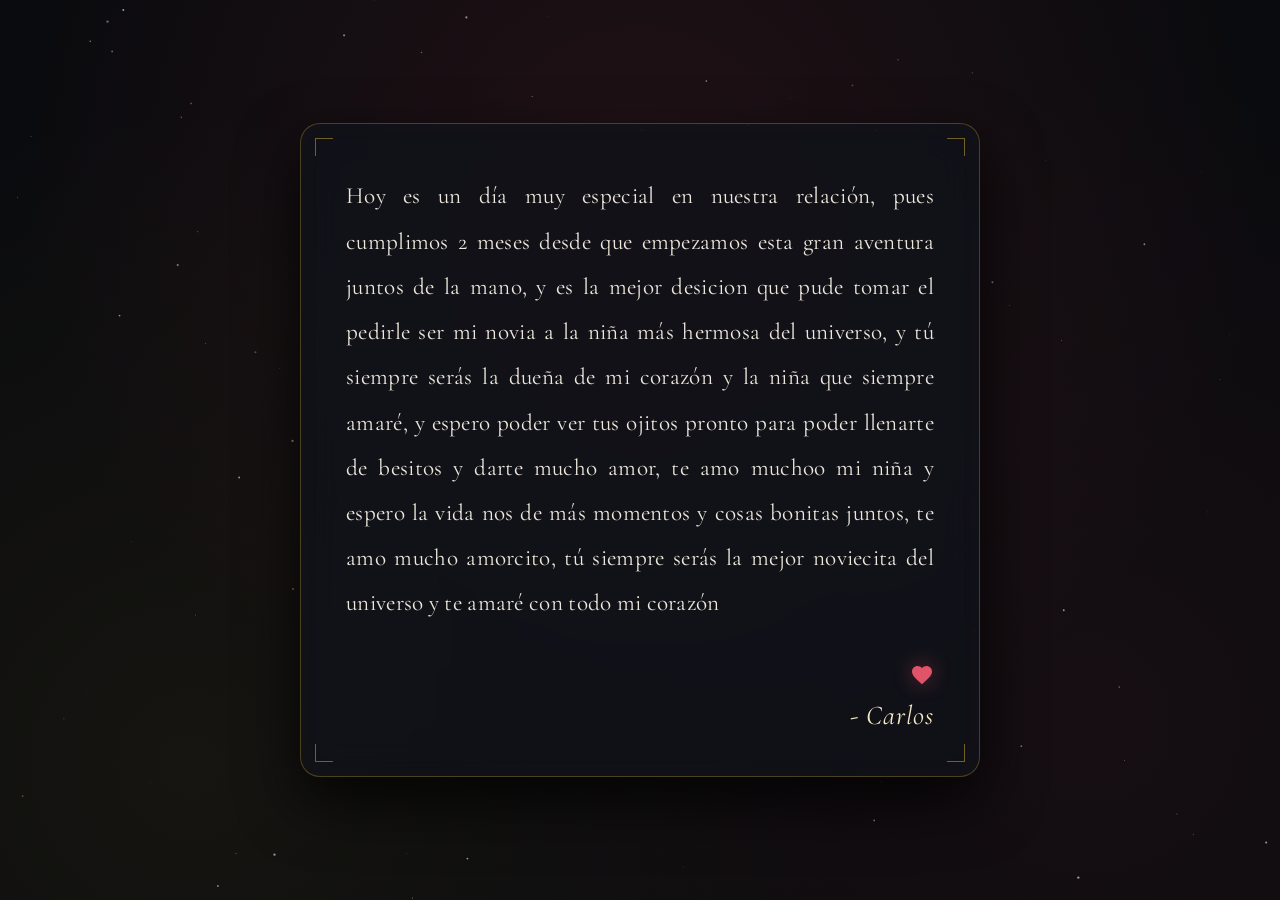
<file: 2meses.html>
<!DOCTYPE html>
<html lang="es">
<head>
  <meta charset="UTF-8">
  <meta name="viewport" content="width=device-width, initial-scale=1.0">
  <title>Para Ti ❤️</title>
  
  <!-- Tipografías elegantes y de alta gama -->
  <link rel="preconnect" href="https://fonts.googleapis.com">
  <link rel="preconnect" href="https://fonts.gstatic.com" crossorigin>
  <link href="https://fonts.googleapis.com/css2?family=Cormorant+Garamond:ital,wght@0,400;0,500;1,400;1,600&family=Montserrat:wght@300;400&display=swap" rel="stylesheet">

  <style>
    :root {
      --bg-dark: #0a0b0e;
      --bg-card: rgba(16, 18, 26, 0.78);
      --gold-primary: #d4af37;
      --gold-light: #f5e8c4;
      --text-main: #e8e2d8;
      --border-gold: rgba(212, 175, 55, 0.3);
    }

    * {
      margin: 0;
      padding: 0;
      box-sizing: border-box;
      -webkit-font-smoothing: antialiased;
    }

    body {
      min-height: 100vh;
      background-color: var(--bg-dark);
      background-image: 
        radial-gradient(circle at 50% 20%, rgba(100, 35, 45, 0.25) 0%, transparent 65%),
        radial-gradient(circle at 15% 85%, rgba(212, 175, 55, 0.06) 0%, transparent 50%),
        radial-gradient(circle at 85% 80%, rgba(70, 25, 35, 0.2) 0%, transparent 50%);
      color: var(--text-main);
      font-family: 'Montserrat', sans-serif;
      display: flex;
      justify-content: center;
      align-items: center;
      padding: 40px 20px;
      overflow-x: hidden;
      position: relative;
    }

    /* Fondo de estrellas tenues */
    #stars-canvas {
      position: fixed;
      top: 0;
      left: 0;
      width: 100%;
      height: 100%;
      pointer-events: none;
      z-index: 0;
    }

    /* Contenedor tipo carta limpia */
    .letter-container {
      position: relative;
      z-index: 2;
      max-width: 680px;
      width: 100%;
      background: var(--bg-card);
      backdrop-filter: blur(18px);
      -webkit-backdrop-filter: blur(18px);
      border: 1px solid var(--border-gold);
      border-radius: 20px;
      padding: 50px 45px 44px;
      box-shadow: 0 25px 60px rgba(0, 0, 0, 0.75), inset 0 0 35px rgba(212, 175, 55, 0.02);
      animation: fadeIn 1.2s ease-out;
    }

    /* Esquinas doradas sutiles */
    .corner {
      position: absolute;
      width: 18px;
      height: 18px;
      border: 1px solid var(--gold-primary);
      opacity: 0.5;
    }

    .top-left { top: 14px; left: 14px; border-right: none; border-bottom: none; }
    .top-right { top: 14px; right: 14px; border-left: none; border-bottom: none; }
    .bottom-left { bottom: 14px; left: 14px; border-right: none; border-top: none; }
    .bottom-right { bottom: 14px; right: 14px; border-left: none; border-top: none; }

    /* Texto plano, fluido y elegante */
    .letter-text {
      font-family: 'Cormorant Garamond', serif;
      font-size: 1.45rem;
      line-height: 1.95;
      color: #ede7dc;
      text-align: justify;
      hyphens: auto;
      font-weight: 400;
      letter-spacing: 0.3px;
    }

    /* Pie de carta: corazón y firma */
    .signature-area {
      margin-top: 36px;
      display: flex;
      flex-direction: column;
      align-items: flex-end;
      gap: 10px;
    }

    .heart-icon {
      display: inline-flex;
      align-items: center;
      justify-content: center;
      color: #e05368;
      font-size: 1.35rem;
      animation: heartbeat 2.2s infinite ease-in-out;
      filter: drop-shadow(0 0 10px rgba(224, 83, 104, 0.45));
      margin-bottom: 2px;
    }

    @keyframes heartbeat {
      0%, 100% {
        transform: scale(1);
      }
      14% {
        transform: scale(1.18);
      }
      28% {
        transform: scale(1);
      }
      42% {
        transform: scale(1.14);
      }
      70% {
        transform: scale(1);
      }
    }

    .signature-name {
      font-family: 'Cormorant Garamond', serif;
      font-size: 1.7rem;
      font-style: italic;
      color: var(--gold-light);
      letter-spacing: 1px;
    }

    @keyframes fadeIn {
      from {
        opacity: 0;
        transform: translateY(20px);
      }
      to {
        opacity: 1;
        transform: translateY(0);
      }
    }

    @media (max-width: 640px) {
      .letter-container {
        padding: 36px 24px 30px;
      }
      .letter-text {
        font-size: 1.22rem;
        line-height: 1.85;
        text-align: left;
      }
      .signature-name {
        font-size: 1.5rem;
      }
    }
  </style>
</head>
<body>

  <!-- Fondo sutil de estrellas titilantes -->
  <canvas id="stars-canvas"></canvas>

  <main class="letter-container">
    <div class="corner top-left"></div>
    <div class="corner top-right"></div>
    <div class="corner bottom-left"></div>
    <div class="corner bottom-right"></div>

    <p class="letter-text">
      Hoy es un día muy especial en nuestra relación, pues cumplimos 2 meses desde que empezamos esta gran aventura juntos de la mano, y es la mejor desicion que pude tomar el pedirle ser mi novia a la niña más hermosa del universo, y tú siempre serás la dueña de mi corazón y la niña que siempre amaré, y espero poder ver tus ojitos pronto para poder llenarte de besitos y darte mucho amor, te amo muchoo mi niña y espero la vida nos de más momentos y cosas bonitas juntos, te amo mucho amorcito, tú siempre serás la mejor noviecita del universo y te amaré con todo mi corazón
    </p>

    <!-- Corazón con latido sutil y firma -->
    <div class="signature-area">
      <div class="heart-icon">
        <svg width="24" height="24" viewBox="0 0 24 24" fill="currentColor">
          <path d="M12 21.35l-1.45-1.32C5.4 15.36 2 12.28 2 8.5 2 5.42 4.42 3 7.5 3c1.74 0 3.41.81 4.5 2.09C13.09 3.81 14.76 3 16.5 3 19.58 3 22 5.42 22 8.5c0 3.78-3.4 6.86-8.55 11.54L12 21.35z"/>
        </svg>
      </div>
      <div class="signature-name">- Carlos</div>
    </div>
  </main>

  <script>
    // Fondo de cielo estrellado suave
    const canvas = document.getElementById('stars-canvas');
    const ctx = canvas.getContext('2d');
    let stars = [];

    function resizeCanvas() {
      canvas.width = window.innerWidth;
      canvas.height = window.innerHeight;
      initStars();
    }

    function initStars() {
      stars = [];
      const count = Math.floor((canvas.width * canvas.height) / 9000);
      for (let i = 0; i < count; i++) {
        stars.push({
          x: Math.random() * canvas.width,
          y: Math.random() * canvas.height,
          radius: Math.random() * 1.2,
          alpha: Math.random(),
          speed: Math.random() * 0.012 + 0.004
        });
      }
    }

    function drawStars() {
      ctx.clearRect(0, 0, canvas.width, canvas.height);
      stars.forEach(star => {
        star.alpha += star.speed;
        if (star.alpha > 1 || star.alpha < 0) {
          star.speed = -star.speed;
        }
        ctx.beginPath();
        ctx.arc(star.x, star.y, star.radius, 0, Math.PI * 2);
        ctx.fillStyle = `rgba(245, 232, 196, ${Math.abs(star.alpha) * 0.65})`;
        ctx.fill();
      });
      requestAnimationFrame(drawStars);
    }

    window.addEventListener('resize', resizeCanvas);
    resizeCanvas();
    drawStars();
  </script>
</body>
</html>
</file>
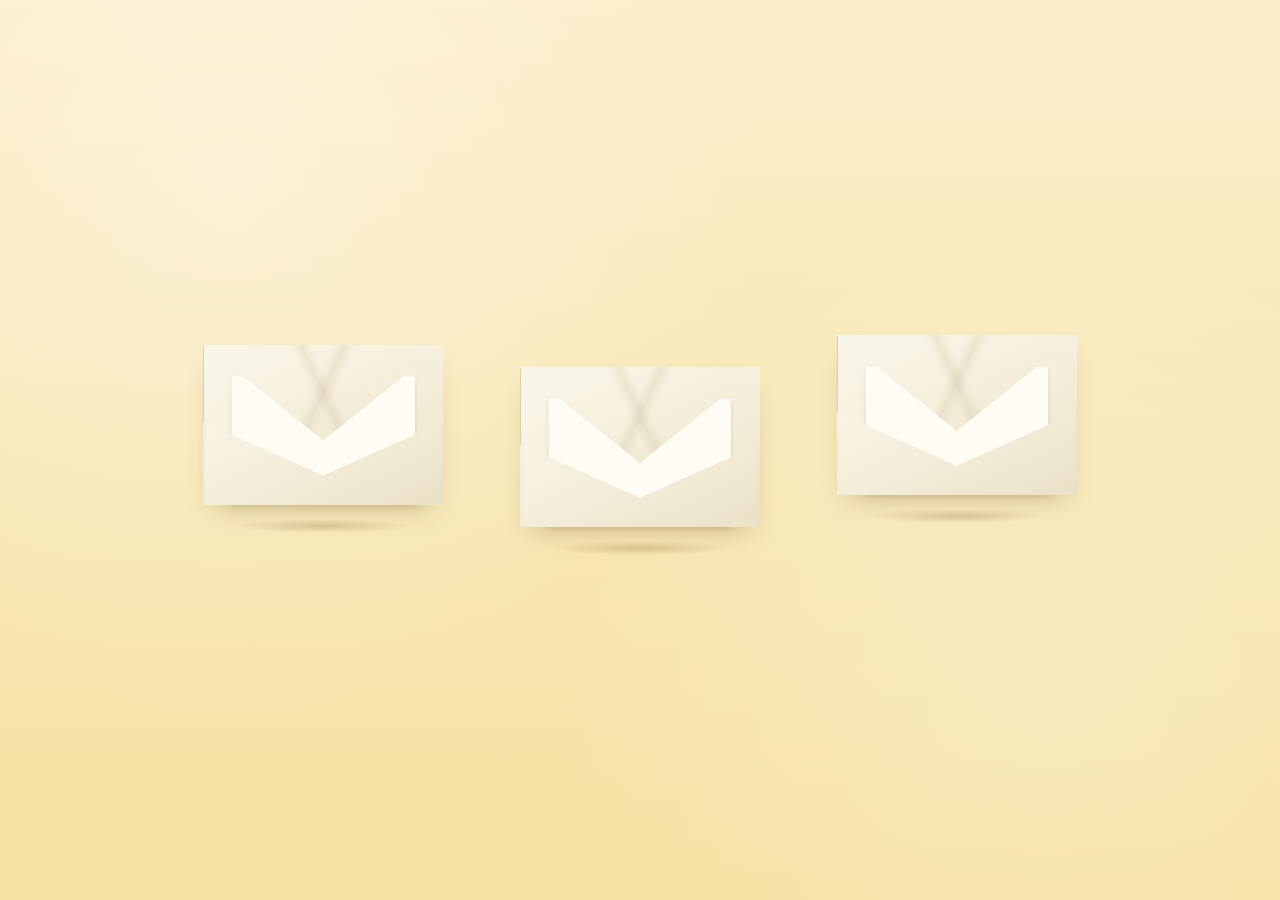
<file: cartas.html>
<!DOCTYPE html>
<html lang="es">
<head>
<meta charset="UTF-8">
<meta name="viewport" content="width=device-width, initial-scale=1.0">
<title>Cartas</title>
<link rel="preconnect" href="https://fonts.googleapis.com">
<link href="https://fonts.googleapis.com/css2?family=Cormorant+Garamond:ital,wght@0,400;0,500;0,600;1,500&family=Caveat:wght@500;700&display=swap" rel="stylesheet">
<style>
  :root{
    --bg: #FBEECB;
    --bg-deep: #F5E1A0;
    --paper: #FFFCF5;
    --envelope: #F5EFDD;
    --envelope-shade: #EAE1C6;
    --envelope-line: #D9CEA9;
    --envelope-shadow: #C9BB8E;
    --ink: #5A4230;
    --ink-soft: #8A6F52;
    --rose: #C97B84;
    --rose-dark: #A2545F;
  }

  *{ box-sizing: border-box; }

  html, body{ margin:0; height:100%; }

  body{
    font-family: 'Cormorant Garamond', serif;
    color: var(--ink);
    min-height:100vh;
    display:flex;
    align-items:center;
    justify-content:center;
    overflow-x:hidden;
    position:relative;
    background:
      radial-gradient(circle at 18% 22%, rgba(255,255,255,0.3), transparent 42%),
      radial-gradient(circle at 82% 78%, rgba(255,255,255,0.22), transparent 40%),
      linear-gradient(180deg, var(--bg) 0%, var(--bg-deep) 100%);
  }

  /* ---------- ambient floating hearts ---------- */
  .ambient{ position: fixed; inset: 0; pointer-events: none; z-index: 0; overflow: hidden; }
  .ambient span{
    position: absolute; bottom: -8%;
    color: var(--rose); opacity: 0.28;
    animation: floatUp linear infinite;
  }
  .ambient span:nth-child(1){ left: 6%;  font-size: 16px; animation-duration: 19s; animation-delay: 0s; }
  .ambient span:nth-child(2){ left: 24%; font-size: 12px; animation-duration: 23s; animation-delay: 3s; }
  .ambient span:nth-child(3){ left: 50%; font-size: 18px; animation-duration: 21s; animation-delay: 6s; }
  .ambient span:nth-child(4){ left: 70%; font-size: 13px; animation-duration: 26s; animation-delay: 1s; }
  .ambient span:nth-child(5){ left: 86%; font-size: 17px; animation-duration: 20s; animation-delay: 8s; }
  .ambient span:nth-child(6){ left: 93%; font-size: 11px; animation-duration: 24s; animation-delay: 4s; }

  @keyframes floatUp{
    0%   { transform: translateY(0) rotate(-6deg); opacity: 0; }
    12%  { opacity: 0.28; }
    88%  { opacity: 0.2; }
    100% { transform: translateY(-112vh) rotate(8deg); opacity: 0; }
  }

  /* ---------- envelopes row ---------- */
  .desk{
    position: relative;
    z-index: 1;
    display:flex;
    flex-wrap: wrap;
    justify-content: center;
    align-items: flex-start;
    gap: clamp(2.5rem, 6vw, 5.5rem);
    padding: 4vh 6vw;
  }

  .envelope-wrap{
    display:flex;
    flex-direction: column;
    align-items:center;
    perspective: 1600px;
  }
  .envelope-wrap:nth-child(2){ margin-top: 1.4rem; }
  .envelope-wrap:nth-child(3){ margin-top: -0.6rem; }

  .envelope-btn{
    all: unset;
    cursor: pointer;
    position: relative;
    width: clamp(190px, 22vw, 240px);
    height: clamp(128px, 15vw, 160px);
  }
  .envelope-btn:focus-visible .envelope{
    outline: 3px solid var(--rose-dark);
    outline-offset: 4px;
    border-radius: 6px;
  }

  .ground-shadow{
    width: 74%;
    height: 14px;
    margin-top: 0.9rem;
    border-radius: 50%;
    background: radial-gradient(ellipse at center, rgba(120,90,40,0.24), transparent 70%);
    transition: transform 0.4s ease, opacity 0.4s ease;
  }
  .envelope-wrap.open .ground-shadow{ transform: scaleX(1.12); opacity: 0.55; }

  .envelope{
    position: absolute;
    inset: 0;
    transform-style: preserve-3d;
    transition: transform 0.4s ease;
  }
  .envelope-btn:hover .envelope{ transform: translateY(-3px); }

  .env-body{
    position: absolute;
    inset: 0;
    background: linear-gradient(155deg, #FAF6E9 0%, var(--envelope) 45%, var(--envelope-shade) 100%);
    border-radius: 3px;
    box-shadow: 0 14px 24px -12px rgba(120, 94, 50, 0.38);
    overflow: hidden;
  }
  .env-body::before,
  .env-body::after{
    content:"";
    position:absolute;
    top:0; bottom:0; width:1px;
    background: var(--envelope-line);
    opacity: 0.8;
  }

  .paper{
    position: absolute;
    left: 50%;
    top: 10%;
    width: 76%;
    height: 80%;
    transform: translate(-50%, 12%);
    background: var(--paper);
    border-radius: 2px;
    box-shadow: 0 2px 5px rgba(120,84,30,0.14);
    z-index: 2;
    transition: transform 0.85s cubic-bezier(.22,1.1,.4,1) 0.3s, opacity 0.3s ease;
  }

  .pocket{
    position: absolute;
    left: 0; right: 0; bottom: 0;
    height: 76%;
    background: linear-gradient(155deg, #FAF6E9 0%, var(--envelope) 45%, var(--envelope-shade) 100%);
    clip-path: polygon(0 100%, 0 32%, 50% 76%, 100% 32%, 100% 100%);
    z-index: 3;
    box-shadow: inset 0 5px 8px -6px rgba(120,94,50,0.22);
  }
  .pocket::before{
    content:"";
    position:absolute;
    left:0; right:0; top:32%;
    height:1px;
    background: transparent;
  }

  .flap{
    position: absolute;
    top: 0; left: 0; right: 0;
    height: 60%;
    background: linear-gradient(155deg, #FAF6E9 0%, var(--envelope) 55%, var(--envelope-shade) 100%);
    border-bottom: 1px solid var(--envelope-line);
    clip-path: polygon(0 0, 100% 0, 50% 100%);
    transform-origin: top center;
    transform: rotateX(0deg);
    transition: transform 0.55s cubic-bezier(.6,.05,.4,1);
    z-index: 4;
  }
  .flap::after{
    content:"";
    position:absolute;
    left:0; top:0;
    width:100%; height:100%;
    background: linear-gradient(115deg, transparent 46%, rgba(160,130,70,0.12) 50%, transparent 54%),
                linear-gradient(245deg, transparent 46%, rgba(160,130,70,0.12) 50%, transparent 54%);
  }

  /* ---- OPEN STATE (peek) ---- */
  .envelope-wrap.open .flap{ transform: rotateX(-165deg); }
  .envelope-wrap.open .paper{ transform: translate(-50%, -74%); }
  .envelope-wrap.hidden-paper .paper{ opacity: 0; }

  /* ---------- reader (hoja centrada) ---------- */
  .scrim{
    position: fixed;
    inset: 0;
    background: rgba(90, 66, 40, 0.32);
    backdrop-filter: blur(2px);
    opacity: 0;
    pointer-events: none;
    transition: opacity 0.5s ease;
    z-index: 55;
  }
  .scrim.show{ opacity: 1; pointer-events: auto; }

  .reader-paper{
    position: fixed;
    background: var(--paper);
    overflow: hidden;
    z-index: 60;
    transition:
      top 0.65s cubic-bezier(.2,1.1,.4,1),
      left 0.65s cubic-bezier(.2,1.1,.4,1),
      width 0.65s cubic-bezier(.2,1.1,.4,1),
      height 0.65s cubic-bezier(.2,1.1,.4,1),
      border-radius 0.5s ease,
      box-shadow 0.65s ease;
  }
  .reader-paper.expanded{
    border-radius: 0;
    box-shadow: none;
  }

  .reader-inner{
    height: 100%;
    overflow-y: auto;
    -webkit-overflow-scrolling: touch;
    display: flex;
    justify-content: center;
    padding:
      max(2.4rem, env(safe-area-inset-top))
      max(1.6rem, env(safe-area-inset-right))
      max(2.6rem, env(safe-area-inset-bottom))
      max(1.6rem, env(safe-area-inset-left));
    opacity: 0;
    transition: opacity 0.5s ease 0.3s;
  }
  .reader-paper.expanded .reader-inner{ opacity: 1; }

  .reader-content{
    width: 100%;
    max-width: 620px;
    margin: auto 0;
  }

  .mini-seal{
    width: 20px; height: 20px;
    border-radius: 50%;
    margin: 0 auto 1.2rem;
    background: var(--rose);
  }

  .letter-title{
    font-family: 'Cormorant Garamond', serif;
    font-style: italic;
    font-weight: 600;
    text-align: center;
    font-size: clamp(1.5rem, 4vw, 2rem);
    margin: 0 0 1.5rem;
    color: var(--ink);
  }

  .letter-body{
    font-size: clamp(1.08rem, 2.2vw, 1.3rem);
    line-height: 1.8;
    color: var(--ink);
    white-space: pre-line;
  }

  .letter-sign{
    margin-top: 1.8rem;
    text-align: right;
    font-family: 'Caveat', cursive;
    font-size: 1.7rem;
    color: var(--rose-dark);
  }

  .close-btn{
    all: unset;
    cursor: pointer;
    position: fixed;
    top: max(16px, env(safe-area-inset-top));
    right: max(16px, env(safe-area-inset-right));
    width: 38px;
    height: 38px;
    border-radius: 50%;
    display:flex;
    align-items:center;
    justify-content:center;
    color: var(--ink-soft);
    background: rgba(255,255,255,0.6);
    font-size: 1.15rem;
    opacity: 0;
    z-index: 61;
    transition: background 0.25s ease, color 0.25s ease, opacity 0.4s ease 0.3s;
  }
  .reader-paper.expanded .close-btn{ opacity: 1; }
  .close-btn:hover{ background: rgba(169,84,90,0.15); color: var(--rose-dark); }
  .close-btn:focus-visible{ outline: 2px solid var(--rose-dark); }

  @media (prefers-reduced-motion: reduce){
    *{ animation: none !important; transition: none !important; }
  }

  @media (max-width: 620px){
    .desk{ gap: 2.2rem; }
    .envelope-wrap:nth-child(2), .envelope-wrap:nth-child(3){ margin-top: 0; }
  }
</style>
</head>
<body>

  <div class="ambient" aria-hidden="true">
    <span>♥</span><span>♥</span><span>♥</span><span>♥</span><span>♥</span><span>♥</span>
  </div>

  <main class="desk">

    <div class="envelope-wrap" data-letter="1">
      <button class="envelope-btn" aria-label="Abrir la primera carta">
        <div class="envelope">
          <div class="env-body"></div>
          <div class="paper"></div>
          <div class="pocket"></div>
          <div class="flap"></div>
          
        </div>
      </button>
      <div class="ground-shadow"></div>
    </div>

    <div class="envelope-wrap" data-letter="2">
      <button class="envelope-btn" aria-label="Abrir la segunda carta">
        <div class="envelope">
          <div class="env-body"></div>
          <div class="paper"></div>
          <div class="pocket"></div>
          <div class="flap"></div>
          
        </div>
      </button>
      <div class="ground-shadow"></div>
    </div>

    <div class="envelope-wrap" data-letter="3">
      <button class="envelope-btn" aria-label="Abrir la tercera carta">
        <div class="envelope">
          <div class="env-body"></div>
          <div class="paper"></div>
          <div class="pocket"></div>
          <div class="flap"></div>
          
        </div>
      </button>
      <div class="ground-shadow"></div>
    </div>

  </main>

  <div class="scrim" id="scrim"></div>

<script>
  // ------- Contenido de cada carta -------
  // Reemplaza estos textos por los tuyos cuando me los pases.
  const letters = {
    "1": {
      title: "Mi amor hacia ti",
      body: `Si algún día pudieras entrar a mi corazón y ver lo mucho que te amo créeme que entenderías el porqué estoy tan enamorado de ti, desde que estamos juntos cada día me empresionas más, como puedes ser una niña tan linda e increíble mi amor.

Amo mucho tu manera de ser, como me tratas tan bonito, en especial cuando me dices “mi niño” mi corazón explotaaa, al escucharte hablar como bebé se me derrite el corazón al escuchar lo tierna que eres, con tus fotos me pierdo en esa carita y mirada tan bella que tienes mi niña, y desde que vi tus fotos me enamoré de tu belleza, y al ver que lo nuestro era mutuo no sabes lo bonito que sintió mi corazón, más cuando me decías “guapo” y como me tratas tan lindo siempre, yo nunca me arrepentiré de aver conocido una niña tan increíble como lo eres tú mi niña, y espero tener la oportunidad de estar contigo siempre, te amo mucho mi niña`,
    },
    "2": {
      title: "Lo mucho que te extraño",
      body: `Esto viene pegado junto con el amor que te tengo, pues realmente te extraño mucho cuando no hablamos, te ocupas o no estando juntos, a todos lados que voy siempre pienso “cómo sería si mi niña estuviera acá?” Y tengo muchísimas ganas de ver esos ojitos en persona, poder abrazarte y darte mucho cariño.

Desde que me contaste que soñaste sobre tú y yo en esa cafetería siempre pienso en eso, y lo lindo que sería pasar una tarde contigo mi amor, tú y yo, tomando algo, agarraos de la mano o sentada arriba mío, mientras te lleno de besitos y me pierdo en tu mirada mientras te agarro de la cintura, y porfin demostrar todo el amor y cariño que le tengo a mi bebé, no solo con palabras, si no con todos los planes que tengo contigo mi amor, y tengo muchas sorpresas y planes contigo mi niña, pronto vas a tener unoo muy especial el cual llevo planeando semanas 👀`,
    },
    "3": {
      title: "Todo lo que quiero vivir contigo",
      body: `Tengo muchas ideas de citas pero en especial me interesa mucho:

• Nuestro primer beso
• Verte a los ojos por primera vez
• Ver tu sonrisita
• Tener nuestra primera cita
• Conocer a tu mamá
• Ir al cine juntos
• Tener un picnic
• Tenerte en mis brazos por primera vez
• Dormir juntitos
• Que te quedes dormida en mis brazos
• Una cena romántica
• Cocinar juntos
• Que conozcas a mis papás
• Lograr nuestras metas juntos
• Declararme hacia ti 👀
• Estar jugando juntos (tú en mis piernas)
• Combinar outfits
• Estar juntos toda la vida 💗`,
    }
  };

  const scrim = document.getElementById('scrim');
  let activeReader = null;
  let activeWrap = null;
  let animating = false;

  function openEnvelope(wrap, id){
    if(animating) return;
    animating = true;
    wrap.classList.add('open');

    // Tras el peek, la hoja "sale" y vuela al centro
    setTimeout(() => flyToCenter(wrap, id), 650);
  }

  function flyToCenter(wrap, id){
    const paperSource = wrap.querySelector('.paper');
    const rect = paperSource.getBoundingClientRect();

    const clone = document.createElement('div');
    clone.className = 'reader-paper';
    clone.innerHTML = `
      <button class="close-btn" aria-label="Cerrar carta">✕</button>
      <div class="reader-inner">
        <div class="reader-content">
          <div class="mini-seal"></div>
          <div class="letter-title">${letters[id].title}</div>
          <div class="letter-body">${letters[id].body}</div>
        </div>
      </div>
    `;
    document.body.appendChild(clone);

    // estado inicial: exactamente donde está la hoja asomando del sobre
    Object.assign(clone.style, {
      top: rect.top + 'px',
      left: rect.left + 'px',
      width: rect.width + 'px',
      height: rect.height + 'px',
      borderRadius: '3px',
      boxShadow: '0 2px 5px rgba(120,84,30,0.14)'
    });

    paperSource.style.opacity = '0';
    scrim.classList.add('show');

    requestAnimationFrame(() => {
      requestAnimationFrame(() => {
        // estado final: pantalla completa real, medida en px (fiable en móvil)
        Object.assign(clone.style, {
          top: '0px',
          left: '0px',
          width: window.innerWidth + 'px',
          height: window.innerHeight + 'px',
          borderRadius: '0px',
          boxShadow: '0 0 0 rgba(0,0,0,0)'
        });
        clone.classList.add('expanded');
      });
    });

    clone.querySelector('.close-btn').addEventListener('click', () => closeReader(clone, wrap));
    scrim.addEventListener('click', () => closeReader(clone, wrap), { once: true });

    activeReader = clone;
    activeWrap = wrap;
    animating = false;
  }

  function closeReader(clone, wrap){
    if(animating) return;
    animating = true;
    const paperSource = wrap.querySelector('.paper');
    const rect = paperSource.getBoundingClientRect();

    clone.classList.remove('expanded');
    Object.assign(clone.style, {
      top: rect.top + 'px',
      left: rect.left + 'px',
      width: rect.width + 'px',
      height: rect.height + 'px',
      borderRadius: '3px',
      boxShadow: '0 2px 5px rgba(120,84,30,0.14)'
    });
    scrim.classList.remove('show');

    setTimeout(() => {
      clone.remove();
      paperSource.style.opacity = '1';
      wrap.classList.remove('open');
      animating = false;
      activeReader = null;
      activeWrap = null;
    }, 650);
  }

  document.querySelectorAll('.envelope-wrap').forEach(wrap => {
    const btn = wrap.querySelector('.envelope-btn');
    const id = wrap.dataset.letter;
    btn.addEventListener('click', () => {
      if(!wrap.classList.contains('open')) openEnvelope(wrap, id);
    });
  });

  document.addEventListener('keydown', (e) => {
    if(e.key === 'Escape' && activeReader) closeReader(activeReader, activeWrap);
  });

  window.addEventListener('resize', () => {
    if(activeReader && activeReader.classList.contains('expanded')){
      activeReader.style.width = window.innerWidth + 'px';
      activeReader.style.height = window.innerHeight + 'px';
    }
  });
</script>

</body>
</html>
</file>
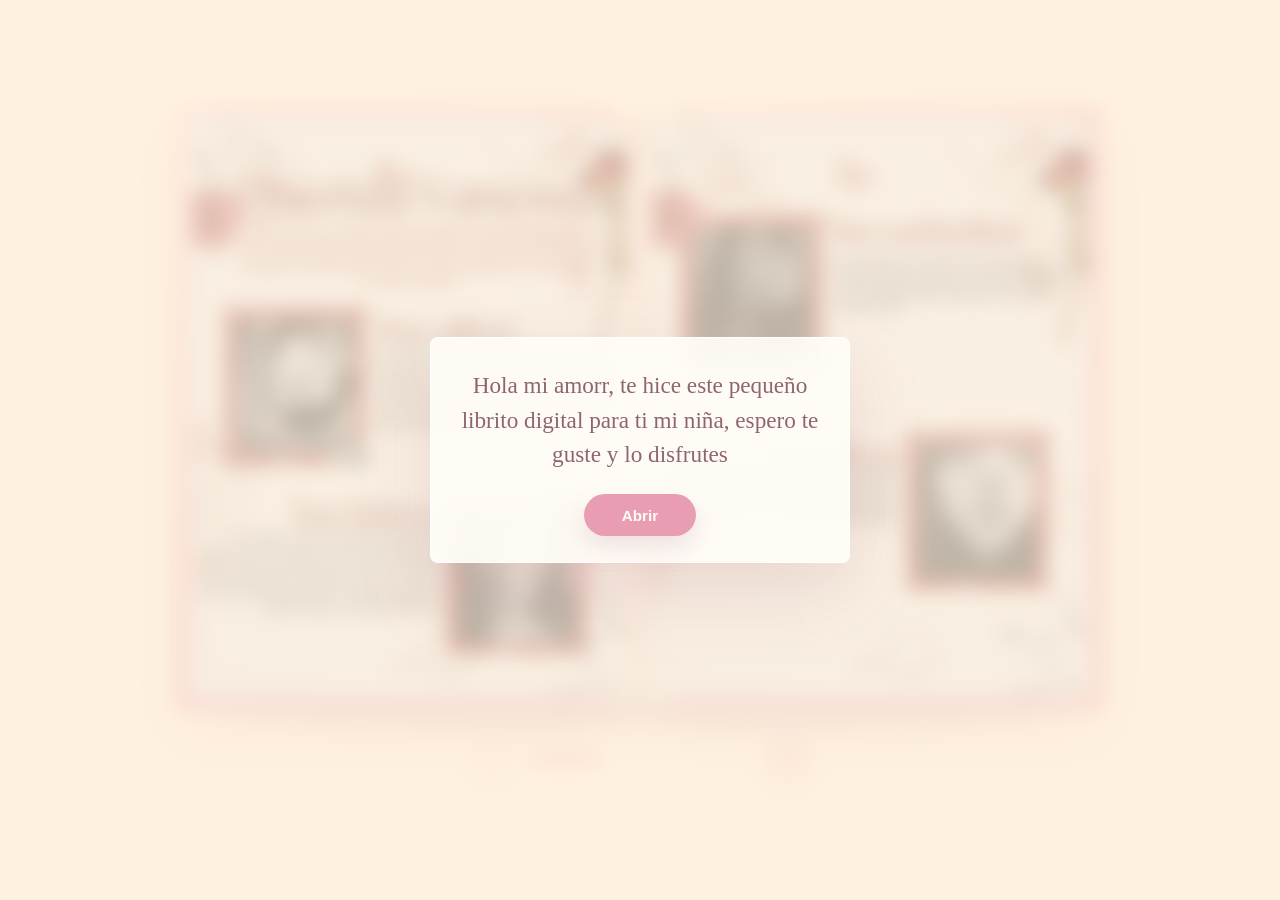
<file: libro.html>
<!doctype html>
<html lang="es">
  <head>
    <meta charset="UTF-8" />
    <meta name="viewport" content="width=device-width, initial-scale=1.0" />
    <title>Libro</title>
    <link rel="stylesheet" href="styles.css" />
  </head>
  <body>
    <div class="welcome-modal" id="welcomeModal" role="dialog" aria-modal="true" aria-labelledby="welcomeMessage">
      <div class="welcome-card">
        <p id="welcomeMessage">
          Hola mi amorr, te hice este pequeño librito digital para ti mi niña,
          espero te guste y lo disfrutes
        </p>
        <button class="welcome-button" id="closeWelcome" type="button">Abrir</button>
      </div>
    </div>

    <main class="love-scene">
      <section class="book-stage" aria-label="Libro interactivo">
        <div class="book-wrap">
          <div class="book-shadow"></div>
          <article class="book" id="book" aria-live="polite">

            <!-- Left hardcover -->
            <div class="book-cover left-cover">
              <div class="cover-frame">
                <span class="cover-mark" aria-hidden="true"></span>
              </div>
            </div>

            <!-- Spine -->
            <div class="book-spine" aria-hidden="true"></div>

            <!-- Left page -->
            <div class="page left-page">
              <div class="page-media" id="leftMedia" aria-hidden="true"></div>
            </div>

            <!-- Right page (visible) -->
            <div class="page right-page" id="turningPage">
              <div class="page-media" id="rightMedia" aria-hidden="true"></div>
            </div>

            <!--
              Turn sheet: two-face 3D card
              .turn-front  = the page leaving (flips away)
              .turn-back   = the underside / back face (seen mid-flip)
            -->
            <div class="turn-sheet" aria-hidden="true">
              <!-- Front face: image of the page being turned -->
              <div class="turn-front">
                <div class="turn-front-media"></div>
              </div>
              <!-- Back face: blank back of the page -->
              <div class="turn-back"></div>
            </div>

            <!-- Right hardcover -->
            <div class="book-cover right-cover" aria-hidden="true"></div>
          </article>
        </div>

        <div class="controls" aria-label="Controles del libro">
          <button class="icon-button" id="prevPage" type="button" aria-label="Pagina anterior">
            <span class="chevron chevron-left"></span>
          </button>
          <div class="progress" aria-hidden="true">
            <span id="progressBar"></span>
          </div>
          <button class="icon-button" id="nextPage" type="button" aria-label="Pagina siguiente">
            <span class="chevron chevron-right"></span>
          </button>
        </div>
      </section>
    </main>

    <script src="script.js"></script>
  </body>
</html>
</file>
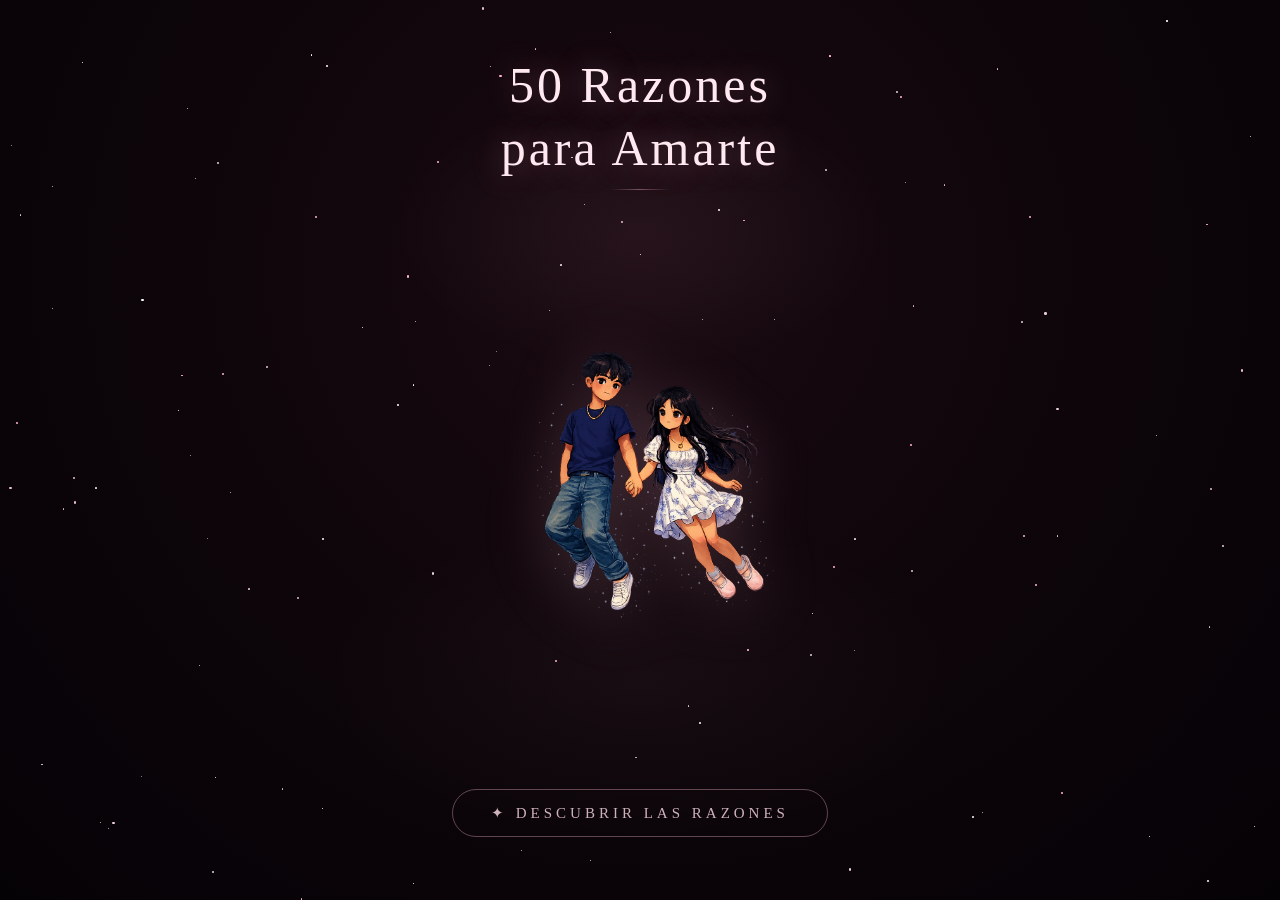
<file: razones.html>
<!DOCTYPE html>
<html lang="es">
<head>
<meta charset="UTF-8">
<meta name="viewport" content="width=device-width, initial-scale=1.0, maximum-scale=1.0, user-scalable=no">
<title>50 Razones para Amarte</title>
<style>
  * { margin: 0; padding: 0; box-sizing: border-box; -webkit-tap-highlight-color: transparent; }
  html, body { height: 100%; overflow: hidden; }

  #wrap { width: 100%; height: 100vh; height: 100dvh; overflow: hidden; position: relative; }

  #slider {
    width: 100%;
    height: 200vh;
    height: 200dvh;
    transition: transform 0.9s cubic-bezier(0.77, 0, 0.18, 1);
    will-change: transform;
  }
  #slider.down { transform: translateY(-50%); }

  /* ── PÁGINA 1 ── */
  #page-title {
    width: 100%; height: 100vh; height: 100dvh;
    background: radial-gradient(ellipse at 50% 30%, #1a0a12 0%, #0d050a 50%, #050206 100%);
    display: flex;
    flex-direction: column;
    align-items: center;
    justify-content: space-between;
    padding: 6vh 1.2rem 7vh;
    position: relative;
    overflow: hidden;
  }
  #page-title::before {
    content: '';
    position: absolute;
    width: 500px; height: 280px;
    background: radial-gradient(ellipse, rgba(255,182,193,0.06) 0%, transparent 70%);
    top: 10%; left: 50%; transform: translateX(-50%);
    pointer-events: none;
  }
  #page-title::after {
    content: '';
    position: absolute;
    width: 700px; height: 350px;
    background: radial-gradient(ellipse, rgba(255,192,203,0.04) 0%, transparent 65%);
    bottom: 5%; left: 50%; transform: translateX(-50%);
    pointer-events: none;
  }

  .bwrap { position: absolute; inset: 0; pointer-events: none; overflow: hidden; }
  .bst { position: absolute; border-radius: 50%; }
  @keyframes tw {
    0%,100% { opacity: var(--op); }
    50% { opacity: 0.03; }
  }

  /* Título */
  .hero-title { position: relative; z-index: 2; text-align: center; }
  .hero-title h1 {
    font-family: 'Palatino Linotype', Palatino, Georgia, serif;
    font-size: clamp(28px, 8vw, 50px);
    font-weight: 300;
    color: #ffe8f0;
    letter-spacing: 3px;
    line-height: 1.25;
    text-shadow: 0 0 30px rgba(255,192,203,0.35), 0 0 70px rgba(255,150,180,0.15);
  }
  .hero-sub {
    font-family: 'Palatino Linotype', Palatino, Georgia, serif;
    font-size: clamp(11px, 3vw, 14px);
    color: rgba(255,192,203,0.55);
    letter-spacing: 2px;
    margin-top: 0.5rem;
    font-style: italic;
  }
  .hero-divider {
    width: 60px; height: 1px;
    background: linear-gradient(to right, transparent, rgba(255,182,193,0.4), transparent);
    margin: 0.6rem auto 0;
  }

  /* Ilustración: ocupa todo el espacio central */
  .illustration {
    position: relative; z-index: 2;
    width: clamp(200px, 72vw, 400px);
    max-height: 54vh;
    object-fit: contain;
    flex: 1;
    min-height: 0;
    animation: float 4.5s ease-in-out infinite;
    filter: drop-shadow(0 10px 32px rgba(255,192,203,0.2));
  }
  @keyframes float {
    0%,100% { transform: translateY(0); }
    50%      { transform: translateY(-14px); }
  }

  /* Botón */
  .btn-go {
    position: relative; z-index: 2;
    background: none;
    border: 1px solid rgba(255,192,203,0.35);
    border-radius: 40px;
    padding: 0.85rem 2.4rem;
    color: rgba(255,220,230,0.8);
    font-family: 'Palatino Linotype', Palatino, Georgia, serif;
    font-size: clamp(11px, 3.5vw, 15px);
    letter-spacing: 4px;
    text-transform: uppercase;
    cursor: pointer;
    transition: all 0.3s;
    min-height: 48px;
    touch-action: manipulation;
    white-space: nowrap;
  }
  .btn-go:hover, .btn-go:active {
    background: rgba(255,192,203,0.09);
    border-color: rgba(255,192,203,0.65);
    color: #fff;
    box-shadow: 0 0 18px rgba(255,192,203,0.15);
  }

  /* ── PÁGINA 2 ── */
  #page-stars {
    width: 100%; height: 100vh; height: 100dvh;
    background: radial-gradient(ellipse at 50% 10%, #130608 0%, #080308 50%, #040106 100%);
    display: flex;
    flex-direction: column;
    align-items: center;
    padding: 2rem 0.5rem 1.2rem;
    position: relative;
    overflow: hidden;
  }
  #page-stars::before {
    content: '';
    position: absolute;
    width: 600px; height: 200px;
    background: radial-gradient(ellipse, rgba(255,182,193,0.04) 0%, transparent 70%);
    top: 25%; left: 50%; transform: translateX(-50%);
    pointer-events: none;
  }

  .stars-title {
    text-align: center;
    font-family: 'Palatino Linotype', Palatino, Georgia, serif;
    font-size: clamp(11px, 3.5vw, 16px);
    font-weight: 300;
    color: rgba(255,192,203,0.5);
    letter-spacing: 4px;
    text-transform: uppercase;
    margin-bottom: 0.8rem;
    position: relative; z-index: 2;
  }

  .stars-field {
    position: relative;
    width: 100%; flex: 1;
    z-index: 2;
    min-height: 0;
  }

  /* Estrellas: área táctil grande en móvil */
  .s {
    position: absolute;
    cursor: pointer;
    background: none; border: none;
    padding: 8px;
    transform: translate(-50%, -50%);
    animation: sway var(--gd) ease-in-out infinite var(--gdl);
    outline: none;
    touch-action: manipulation;
  }
  .s svg {
    display: block;
    width: var(--sz); height: var(--sz);
    transition: transform 0.2s, filter 0.2s;
    filter: drop-shadow(0 0 3px rgba(255,215,60,0.7));
  }
  .s:hover:not(.visited) svg, .s:active:not(.visited) svg {
    transform: scale(1.6);
    filter: drop-shadow(0 0 8px rgba(255,220,60,1)) drop-shadow(0 0 14px rgba(255,190,50,0.6));
  }
  .s.visited svg {
    filter: drop-shadow(0 0 1px rgba(180,180,180,0.3));
  }
  .s.visited polygon { fill: #4a4050 !important; }
  .s.visited:hover svg, .s.visited:active svg {
    transform: scale(1.15);
    filter: drop-shadow(0 0 4px rgba(180,160,180,0.5));
  }

  @keyframes sway {
    0%,100% { transform: translate(-50%,-50%) rotate(-3deg); }
    50%      { transform: translate(-50%,-50%) rotate(3deg); }
  }

  .back-btn {
    position: relative; z-index: 2;
    margin-top: 0.6rem;
    background: none; border: none;
    color: rgba(255,192,203,0.25);
    font-family: Georgia, serif;
    font-size: 11px;
    letter-spacing: 3px;
    text-transform: uppercase;
    cursor: pointer;
    transition: color 0.2s;
    padding: 0.5rem 1rem;
    min-height: 44px;
    touch-action: manipulation;
  }
  .back-btn:hover, .back-btn:active { color: rgba(255,192,203,0.6); }

  /* ── MODAL ── */
  .modal-overlay {
    display: none;
    position: fixed; inset: 0;
    background: rgba(4,0,8,0.72);
    z-index: 300;
    align-items: center; justify-content: center;
    backdrop-filter: blur(12px);
    padding: 1.5rem;
  }
  .modal-overlay.open { display: flex; }

  .modal-card {
    max-width: 320px; width: 100%;
    text-align: center;
    animation: popIn 0.22s ease;
  }
  @keyframes popIn {
    from { transform: scale(0.85); opacity: 0; }
    to   { transform: scale(1);    opacity: 1; }
  }
  .modal-num {
    font-family: Georgia, serif;
    font-size: 10px; letter-spacing: 5px;
    color: rgba(255,192,203,0.45);
    text-transform: uppercase; margin-bottom: 0.5rem;
  }
  .modal-star-icon {
    font-size: 28px; display: block;
    margin-bottom: 0.7rem;
    text-shadow: 0 0 12px rgba(255,215,60,0.8);
  }
  .modal-text {
    font-family: 'Palatino Linotype', Palatino, Georgia, serif;
    font-size: clamp(16px, 4.5vw, 19px);
    color: #ffe8f4; line-height: 1.75;
    text-shadow: 0 1px 10px rgba(255,192,203,0.2);
  }
  .modal-x {
    display: block; margin: 1.4rem auto 0;
    background: none; border: none;
    color: rgba(255,192,203,0.3);
    font-size: 20px; cursor: pointer;
    transition: color 0.2s;
    padding: 0.5rem 1.5rem;
    min-height: 44px;
    touch-action: manipulation;
  }
  .modal-x:hover, .modal-x:active { color: rgba(255,192,203,0.8); }

  /* Separador visual entre páginas: evita corte */
  @media (max-height: 600px) {
    #page-title { padding: 4vh 1rem 5vh; }
    .illustration { max-height: 46vh; }
  }
</style>
</head>
<body>

<div id="wrap">
  <div id="slider">

    <div id="page-title">
      <div class="bwrap" id="bg1"></div>

      <div class="hero-title">
        <h1>50 Razones<br>para Amarte</h1>
        <div class="hero-divider"></div>
      </div>

      <!--
        IMAGEN FLOTANTE:
        Pon tu imagen en la misma carpeta que este HTML
        y nómbrala "ilustracion.png"
        Recomendado: PNG con fondo transparente
      -->
      <img class="illustration" src="ilustracion.png" alt="ilustración" onerror="this.style.display='none'">

      <button class="btn-go" onclick="goDown()">✦ descubrir las razones</button>
    </div>

    <div id="page-stars">
      <div class="bwrap" id="bg2"></div>
      <p class="stars-title">✦ toca una estrella ✦</p>
      <div class="stars-field" id="starsField"></div>
      <button class="back-btn" onclick="goUp()">↑ volver</button>
    </div>

  </div>
</div>

<div class="modal-overlay" id="modal" onclick="tryClose(event)">
  <div class="modal-card">
    <p class="modal-num" id="mNum"></p>
    <span class="modal-star-icon">★</span>
    <p class="modal-text" id="mText"></p>
    <button class="modal-x" onclick="closeModal()">✕</button>
  </div>
</div>

<script>
const reasons = [
  "Siempre pienso en ti.",
  "Me encanta hablar contigo.",
  "Me haces sentir especial.",
  "Mi corazón es todo tuyo.",
  "Me haces sentir amado.",
  "Tu forma de ser es única.",
  "Lo especial que eres.",
  "Tienes un corazón muy bonito.",
  "Porque me haces querer ser una mejor persona.",
  "Porque contigo puedo ser yo mismo.",
  "Por lo hermosa que eres desde mis ojos.",
  "Porque me das paz.",
  "Me encanta escuchar tu voz.",
  "Porque cada mensaje tuyo mejora mi día.",
  "Porque eres mi lugar seguro.",
  "Porque admiro la persona que eres.",
  "Porque me haces sentir importante.",
  "Porque eres muy cariñosa.",
  "Porque confío en ti.",
  "Porque me haces sentir en casa, estés donde estés.",
  "Porque me gusta imaginar un futuro contigo.",
  "Porque me aceptas tal como soy a pesar de mis errores.",
  "Porque me encanta tu forma de demostrar cariño.",
  "Porque eres mi persona favorita.",
  "Porque haces mi vida más bonita.",
  "Porque eres la última persona en la que pienso antes de dormir.",
  "Porque me haces sentir muy afortunado de tener una niña tan increíble.",
  "Haces que quiera compartir todo contigo.",
  "Porque eres mi felicidad entera.",
  "Porque contigo todo parece posible.",
  "Porque eres muy amable.",
  "Porque me haces sentir escuchado.",
  "Porque me encanta cuando me llamas con tus apodos.",
  "Porque me encanta escucharte reír.",
  "Porque me haces sentir completo.",
  "Porque eres muy dulce.",
  "Porque eres muy tierna.",
  "Porque contigo soy más feliz.",
  "Porque me encanta cuando me extrañas.",
  "Porque me gusta aprender cosas de ti.",
  "Porque eres muy auténtica.",
  "Porque me encanta verte feliz.",
  "Porque me haces sentir valorado.",
  "Porque tu forma de querer es muy bonita.",
  "Porque me haces sentir orgulloso de estar contigo.",
  "Porque siempre sacas lo mejor de mí.",
  "Porque simplemente no imagino mi vida sin ti.",
  "Porque me haces sentir que puedo con todo.",
  "Y si algún día estas 50 razones dejan de ser suficientes, prometo encontrar miles más, porque amarte es algo que nunca deja de darme motivos."
];

const visited = new Set();

function makeBgStars(id, c1, c2) {
  const el = document.getElementById(id);
  const cols = [c1, c2, '#ffffff', '#e8d0d8'];
  for (let i = 0; i < 110; i++) {
    const s = document.createElement('span');
    const sz = 0.8 + Math.random() * 1.8;
    const col = cols[Math.floor(Math.random() * cols.length)];
    const d = (3 + Math.random() * 6) + 's';
    const dl = (Math.random() * 7) + 's';
    const op = 0.15 + Math.random() * 0.5;
    s.style.cssText = `
      position:absolute;border-radius:50%;
      left:${Math.random()*100}%;top:${Math.random()*100}%;
      width:${sz}px;height:${sz}px;background:${col};
      --d:${d};--dl:${dl};--op:${op};
      animation:tw ${d} ease-in-out infinite ${dl};
    `;
    el.appendChild(s);
  }
}

function buildStars() {
  const field = document.getElementById('starsField');
  field.innerHTML = '';
  const W = field.offsetWidth  || window.innerWidth;
  const H = field.offsetHeight || (window.innerHeight * 0.8);

  // En móvil las estrellas son un poco más grandes y con más separación
  const isMobile = window.innerWidth < 500;
  const minDist = isMobile ? 28 : 34;
  const baseSz  = isMobile ? 14 : 12;
  const varSz   = isMobile ? 8  : 10;

  const pos = [];
  for (let i = 0; i < 49; i++) {
    let x, y, t = 0;
    do {
      x = 16 + Math.random() * (W - 32);
      y = 16 + Math.random() * (H - 32);
      t++;
    } while (t < 80 && pos.some(p => Math.hypot(p.x - x, p.y - y) < minDist));
    pos.push({ x, y });

    const btn = document.createElement('button');
    btn.className = 's' + (visited.has(i) ? ' visited' : '');
    btn.style.left = x + 'px';
    btn.style.top  = y + 'px';
    const sz = (baseSz + Math.random() * varSz) + 'px';
    btn.style.setProperty('--sz', sz);
    btn.style.setProperty('--gd',  (5 + Math.random() * 4) + 's');
    btn.style.setProperty('--gdl', (Math.random() * 6) + 's');
    btn.setAttribute('aria-label', 'Razón ' + (i + 1));
    btn.dataset.idx = i;
    const fill = visited.has(i) ? '#4a4050' : '#FFD93D';
    btn.innerHTML = `<svg viewBox="0 0 24 24" xmlns="http://www.w3.org/2000/svg"><polygon points="12,2 15.09,8.26 22,9.27 17,14.14 18.18,21.02 12,17.77 5.82,21.02 7,14.14 2,9.27 8.91,8.26" fill="${fill}"/></svg>`;
    if (i === 48) { btn.style.setProperty('--sz', (isMobile ? 26 : 22) + 'px'); btn.style.filter = 'drop-shadow(0 0 6px rgba(255,215,60,0.9))'; }
    btn.addEventListener('click', () => openModal(i, btn));
    field.appendChild(btn);
  }
}

function goDown() {
  document.getElementById('slider').classList.add('down');
  setTimeout(buildStars, 80);
}
function goUp() {
  document.getElementById('slider').classList.remove('down');
}

function openModal(i, btn) {
  visited.add(i);
  if (btn) {
    btn.classList.add('visited');
    const poly = btn.querySelector('polygon');
    if (poly) poly.setAttribute('fill', '#4a4050');
  }
  document.getElementById('mNum').textContent  = 'Razón ' + (i + 1) + ' de 50';
  document.getElementById('mText').textContent = reasons[i];
  document.getElementById('modal').classList.add('open');
}
function tryClose(e) { if (e.target === document.getElementById('modal')) closeModal(); }
function closeModal() { document.getElementById('modal').classList.remove('open'); }

// Bloquear scroll nativo en ambos sentidos
const wrap = document.getElementById('wrap');
wrap.addEventListener('wheel',     e => e.preventDefault(), { passive: false });
wrap.addEventListener('touchmove', e => e.preventDefault(), { passive: false });

// Reconstruir estrellas si cambia la orientación (móvil)
window.addEventListener('resize', () => {
  if (document.getElementById('slider').classList.contains('down')) buildStars();
});

makeBgStars('bg1', '#ffb8c8', '#e8c0cc');
makeBgStars('bg2', '#e8b0c0', '#c8a0b0');
</script>
</body>
</html>
</file>
<file: styles.css>
:root {
  --paper: #fff9f0;
  --paper-edge: #f1d8c7;
  --cover: #f7b7c7;
  --cover-deep: #e99db2;
  --butter: #ffe5a8;
  --background: #fff1df;
  --progress: #e99db2;
  --shadow: rgba(121, 87, 111, 0.28);
  --cream: #fffdf8;
}

* { box-sizing: border-box; }

body {
  margin: 0;
  min-height: 100vh;
  background: var(--background);
  overflow-x: hidden;
}

/* ── Welcome Modal ── */
.welcome-modal {
  position: fixed;
  inset: 0;
  z-index: 20;
  display: grid;
  place-items: center;
  padding: 24px;
  background: rgba(255, 241, 223, 0.72);
  backdrop-filter: blur(10px);
  transition: opacity 220ms ease, visibility 220ms ease;
}
.welcome-modal.is-hidden {
  visibility: hidden;
  opacity: 0;
  pointer-events: none;
}
.welcome-card {
  width: min(420px, 100%);
  padding: 30px 28px 26px;
  border: 1px solid rgba(255, 255, 255, 0.78);
  border-radius: 8px;
  background: rgba(255, 253, 248, 0.92);
  box-shadow: 0 28px 70px rgba(181, 134, 150, 0.22);
  text-align: center;
}
.welcome-card p {
  margin: 0 0 22px;
  color: #8f6472;
  font-family: Georgia, "Times New Roman", serif;
  font-size: clamp(1.1rem, 4vw, 1.45rem);
  line-height: 1.5;
}
.welcome-button {
  min-width: 112px;
  height: 42px;
  border: 0;
  border-radius: 999px;
  color: #fffdf8;
  background: var(--cover-deep);
  box-shadow: 0 12px 24px rgba(181, 134, 150, 0.22);
  cursor: pointer;
  font: 700 0.95rem Arial, sans-serif;
  transition: transform 160ms ease, background 160ms ease;
}
.welcome-button:hover,
.welcome-button:focus-visible {
  background: #dc8da6;
  transform: translateY(-1px);
  outline: none;
}

/* ── Scene ── */
.love-scene {
  position: relative;
  display: grid;
  min-height: 100vh;
  place-items: center;
  padding: 28px;
  isolation: isolate;
}

.book-stage {
  width: min(980px, 100%);
  text-align: center;
}

.book-wrap {
  position: relative;
  width: min(900px, 100%);
  margin: 0 auto;
  perspective: 2200px;
  perspective-origin: center center;
}

.book-shadow {
  position: absolute;
  right: 5%;
  bottom: -26px;
  left: 5%;
  height: 52px;
  border-radius: 50%;
  background: var(--shadow);
  filter: blur(18px);
}

/* ── Book grid ── */
.book {
  position: relative;
  display: grid;
  grid-template-columns: 1fr 22px 1fr;
  min-height: clamp(480px, 62vw, 580px);
  border-radius: 8px;
  transform-style: preserve-3d;
  user-select: none;
}

.page,
.book-spine {
  min-height: clamp(480px, 62vw, 580px);
}

/* ── Pages ── */
.page {
  grid-row: 1;
  position: relative;
  overflow: hidden;
  cursor: grab;
  touch-action: pan-y;
  background:
    linear-gradient(90deg, rgba(194, 154, 129, 0.16), transparent 11%, transparent 88%, rgba(188, 143, 150, 0.12)),
    var(--paper);
  box-shadow:
    inset 0 0 0 1px rgba(188, 143, 150, 0.16),
    inset 0 0 34px rgba(255, 255, 255, 0.48);
}
.page.is-grabbing { cursor: grabbing; }

/* decorative inner border frame */
.page::before {
  content: "";
  position: absolute;
  inset: 14px;
  border: 1px solid rgba(231, 180, 193, 0.45);
  border-radius: 5px;
  pointer-events: none;
  z-index: 2;
}

/* ── Page media (images) ── */
.page-media {
  position: absolute;
  inset: 0;
  background-color: var(--paper);
  background-position: center;
  background-repeat: no-repeat;
  background-size: contain;   /* contain so nothing gets cut off */
  opacity: 1;
  transition: opacity 180ms ease;
}

/* empty state: decorative gradient */
.page-media:not(.has-image) {
  background:
    linear-gradient(135deg, rgba(255,255,255,0.78), rgba(255,255,255,0.36)),
    radial-gradient(circle at 30% 20%, rgba(215,197,244,0.38), transparent 28%),
    radial-gradient(circle at 74% 78%, rgba(191,232,220,0.42), transparent 30%),
    rgba(255,255,255,0.34);
}

.left-page  { grid-column: 1; border-radius: 8px 2px 2px 8px; }
.right-page { grid-column: 3; border-radius: 2px 8px 8px 2px; transform-origin: left center; }

/* ── Spine ── */
.book-spine {
  grid-column: 2;
  grid-row: 1;
  position: relative;
  z-index: 2;
  background:
    linear-gradient(90deg, rgba(224,166,185,0.46), rgba(255,255,255,0.5), rgba(198,165,221,0.38)),
    var(--paper-edge);
  box-shadow: inset 0 0 18px rgba(181, 134, 150, 0.26);
}

/* ── Covers ── */
.book-cover {
  position: absolute;
  grid-row: 1;
  top: -15px;
  height: calc(100% + 30px);
  width: calc(50% - 11px);
  background:
    linear-gradient(135deg, rgba(255,255,255,0.42), transparent 46%),
    linear-gradient(160deg, var(--cover), var(--cover-deep));
  box-shadow: 0 24px 58px rgba(181, 134, 150, 0.26);
}

.left-cover {
  left: -18px;
  z-index: -1;
  border-radius: 8px 2px 2px 8px;
  transform: translateZ(-26px) rotateY(2deg);
}

.right-cover {
  right: -18px;
  z-index: -2;
  border-radius: 2px 8px 8px 2px;
  transform: translateZ(-30px) rotateY(-2deg);
}

.cover-frame {
  position: absolute;
  inset: 38px;
  display: grid;
  place-items: center;
  align-content: center;
  border: 1px solid rgba(255, 255, 255, 0.62);
  border-radius: 6px;
}

.cover-mark {
  width: 42px;
  height: 42px;
  margin-bottom: 14px;
  border-radius: 50% 50% 0 50%;
  background: linear-gradient(135deg, var(--butter), #fff8d9);
  transform: rotate(45deg);
  box-shadow:
    -10px 10px 0 rgba(255,255,255,0.24),
    inset 0 -8px 12px rgba(218,153,163,0.18);
}

/* ══════════════════════════════════════════
   TURN SHEET — realistic 3D page flip
   Two faces: .turn-front (departing page)
              .turn-back  (underside of page)
   ══════════════════════════════════════════ */
.turn-sheet {
  position: absolute;
  top: 0;
  left: calc(50% + 11px);
  z-index: 10;
  width: calc(50% - 11px);
  height: 100%;
  pointer-events: none;
  opacity: 0;
  transform-origin: left center;
  transform-style: preserve-3d;
  transform: rotateY(0deg) translateZ(4px);
  transition: none;
  border-radius: 2px 8px 8px 2px;
}

.turn-sheet.is-active { opacity: 1; }

.turn-sheet.is-settling {
  transition: transform var(--turn-duration, 680ms) cubic-bezier(0.165, 0.84, 0.44, 1);
}

.turn-sheet.is-backward {
  left: 0;
  border-radius: 8px 2px 2px 8px;
  transform-origin: right center;
}

.turn-sheet.is-single {
  left: 0;
  width: 100%;
  border-radius: 8px;
  transform-origin: center center;
}

/* Front face */
.turn-front {
  position: absolute;
  inset: 0;
  border-radius: inherit;
  overflow: hidden;
  backface-visibility: hidden;
  -webkit-backface-visibility: hidden;
  background: var(--paper);
  box-shadow: -4px 0 18px rgba(121, 87, 111, 0.12);
}

/* Back face (seen mid-flip past 90°) */
.turn-back {
  position: absolute;
  inset: 0;
  border-radius: inherit;
  overflow: hidden;
  backface-visibility: hidden;
  -webkit-backface-visibility: hidden;
  transform: rotateY(180deg);
  background:
    linear-gradient(90deg, rgba(194,154,129,0.18) 0%, transparent 20%),
    var(--paper);
  filter: brightness(0.90);
}

/* Crease/shadow on front right edge */
.turn-front::after {
  content: "";
  position: absolute;
  top: 0; right: 0; bottom: 0;
  width: 28px;
  background: linear-gradient(to right, transparent, rgba(121,87,111,0.08));
  pointer-events: none;
}

/* Crease on back left edge */
.turn-back::after {
  content: "";
  position: absolute;
  top: 0; left: 0; bottom: 0;
  width: 28px;
  background: linear-gradient(to left, transparent, rgba(121,87,111,0.16));
  pointer-events: none;
}

/* Image inside the front face */
.turn-front-media {
  position: absolute;
  inset: 0;
  background-color: var(--paper);
  background-position: center;
  background-repeat: no-repeat;
  background-size: contain;
}
.turn-front-media:not(.has-image) { display: none; }

/* legacy element — hidden */
.turn-media { display: none; }

/* ── Controls ── */
.controls {
  display: grid;
  grid-template-columns: 44px minmax(120px, 220px) 44px;
  gap: 16px;
  align-items: center;
  justify-content: center;
  margin-top: 40px;
}

.icon-button {
  display: grid;
  width: 44px;
  height: 44px;
  place-items: center;
  border: 1px solid rgba(255,255,255,0.55);
  border-radius: 50%;
  color: var(--cream);
  background: rgba(232, 160, 180, 0.34);
  box-shadow: 0 10px 24px rgba(181, 134, 150, 0.16);
  cursor: pointer;
  transition: transform 160ms ease, background 160ms ease;
}
.icon-button:hover,
.icon-button:focus-visible {
  background: rgba(215, 197, 244, 0.48);
  transform: translateY(-2px);
  outline: none;
}
.icon-button:disabled {
  cursor: not-allowed;
  opacity: 0.42;
  transform: none;
}

.chevron {
  width: 12px;
  height: 12px;
  border-top: 2px solid currentColor;
  border-right: 2px solid currentColor;
}
.chevron-left  { transform: rotate(-135deg); }
.chevron-right { transform: rotate(45deg); }

.progress {
  height: 7px;
  overflow: hidden;
  border-radius: 999px;
  background: rgba(255,255,255,0.36);
}
.progress span {
  display: block;
  width: 0%;
  height: 100%;
  border-radius: inherit;
  background: var(--progress);
  transition: width 240ms ease;
}

/* ══════════════════════════════════════════
   PORTRAIT MOBILE  (≤ 600px wide, portrait)
   ══════════════════════════════════════════ */
@media (max-width: 600px) and (orientation: portrait) {
  .love-scene {
    align-items: start;
    padding: 16px 14px 28px;
  }

  .book {
    grid-template-columns: 1fr;
    min-height: auto;
  }

  /* hide unused elements */
  .book-spine,
  .left-page,
  .right-cover {
    display: none;
  }

  .page,
  .book-cover {
    min-height: min(118vw, 560px);
  }

  .right-page {
    grid-column: 1;
    border-radius: 8px;
  }

  /* left-cover becomes centered backdrop */
  .left-cover {
    left: 50%;
    width: min(360px, calc(100% - 14px));
    transform: translateX(-50%) translateZ(-28px);
    border-radius: 8px;
  }

  .cover-frame { inset: 30px; }

  .turn-sheet {
    left: 0;
    width: 100%;
    border-radius: 8px;
    transform-origin: center center;
  }
  .turn-sheet.is-backward {
    transform-origin: center center;
  }

  .controls { margin-top: 22px; }
}

/* ══════════════════════════════════════════
   LANDSCAPE MOBILE  (orientation: landscape, short screen)
   Shows both pages like desktop but smaller
   ══════════════════════════════════════════ */
@media (orientation: landscape) and (max-height: 560px) {
  .love-scene {
    align-items: center;
    padding: 8px 12px;
    min-height: 100vh;
  }

  .book-stage { width: 100%; }

  .book-wrap {
    width: 100%;
    max-width: none;
  }

  /* Two-page spread */
  .book {
    grid-template-columns: 1fr 18px 1fr;
    min-height: min(74vh, 320px);
  }

  .page,
  .book-spine {
    min-height: min(74vh, 320px);
  }

  /* restore elements hidden by portrait rule (if any) */
  .left-page  { display: block; grid-column: 1; border-radius: 8px 2px 2px 8px; }
  .book-spine { display: block; }
  .right-cover { display: block; }
  .right-page { grid-column: 3; border-radius: 2px 8px 8px 2px; }

  /* Restore covers to proper desktop-like sizing */
  .book-cover {
    top: -10px;
    height: calc(100% + 20px);
    width: calc(50% - 9px);
  }

  .left-cover {
    left: -14px;
    width: calc(50% - 9px);
    transform: translateZ(-22px) rotateY(2deg);
    border-radius: 8px 2px 2px 8px;
  }

  .right-cover {
    right: -14px;
    border-radius: 2px 8px 8px 2px;
    transform: translateZ(-28px) rotateY(-2deg);
  }

  .cover-frame { inset: 24px; }

  .book-shadow {
    bottom: -12px;
    height: 30px;
  }

  .turn-sheet {
    left: calc(50% + 9px);
    width: calc(50% - 9px);
    border-radius: 2px 8px 8px 2px;
    transform-origin: left center;
  }
  .turn-sheet.is-backward {
    left: 0;
    width: calc(50% - 9px);
    border-radius: 8px 2px 2px 8px;
    transform-origin: right center;
  }
  .turn-sheet.is-single {
    left: 0;
    width: 100%;
    border-radius: 8px;
    transform-origin: center center;
  }

  .controls {
    margin-top: 10px;
    gap: 12px;
  }

  .icon-button {
    width: 38px;
    height: 38px;
  }
}

@media (max-width: 420px) and (orientation: portrait) {
  .controls {
    grid-template-columns: 42px minmax(96px, 1fr) 42px;
    gap: 12px;
  }
}

@media (prefers-reduced-motion: reduce) {
  .turn-sheet.is-settling { transition-duration: 1ms !important; }
}
</file>
